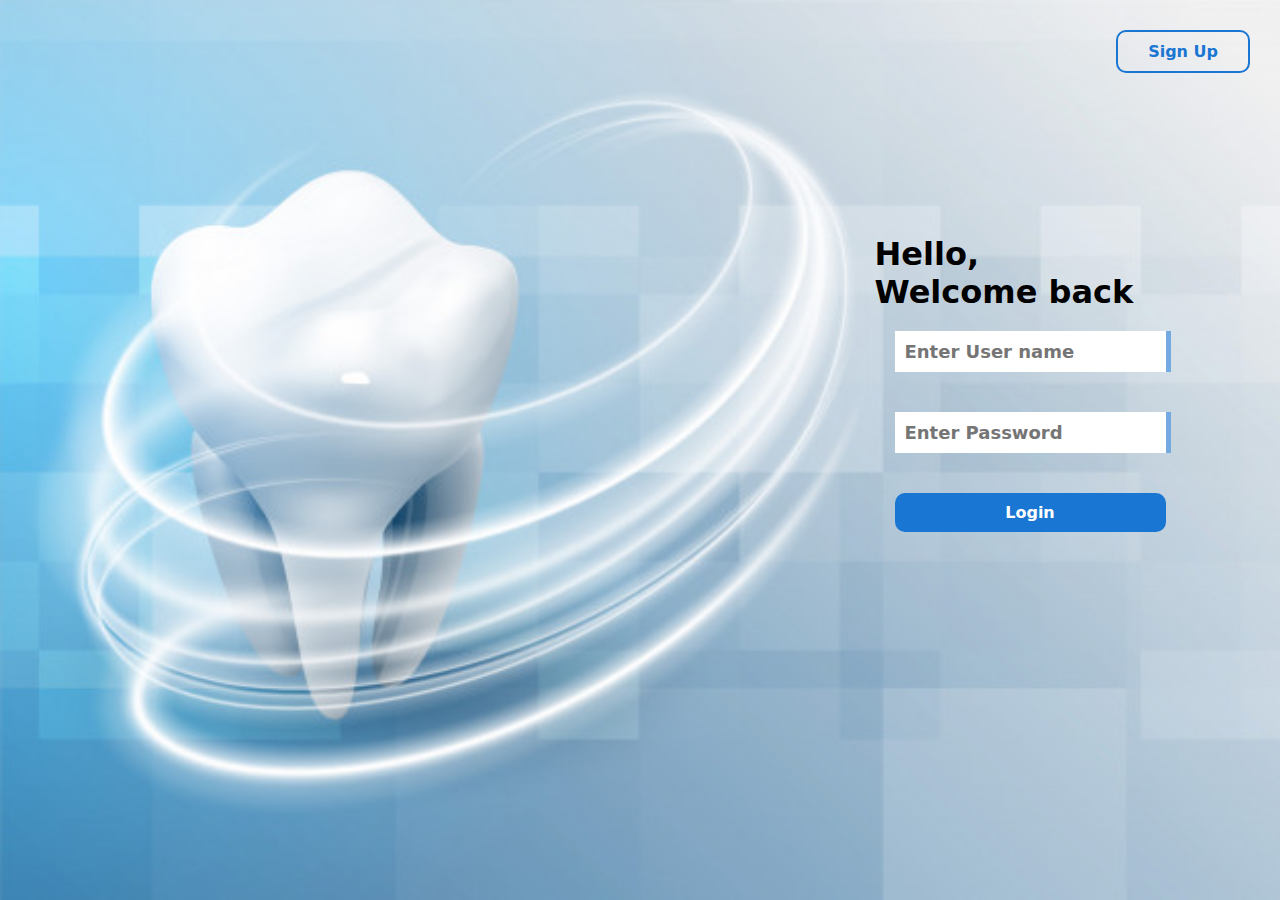
<file: index.html>
<!DOCTYPE html>
<html lang="en">
<head>
    <meta charset="UTF-8">
    <meta http-equiv="X-UA-Compatible" content="IE=edge">
    <meta name="viewport" content="width=device-width, initial-scale=1.0">
    <title>Welecom</title>
    <link rel="stylesheet" href="css/WelcomeStyle.css">
</head>
<body>


 
    
        <div class="header">
          <a href="Registration.html"> <input type="button"  value="Sign Up"></a> 
                    </div>
            
       
      


<div class="container">
<div class="left">

</div>

<div class="right">
<form action="dentist.html" target="_self">
    <div class="str">
         <h1>Hello,</h1>
        <h1> Welcome back</h1>
   
    </div>
       
    <input type="text" required placeholder="Enter User name">
    <br>
    <input type="password" required placeholder="Enter Password">
<br>
<input type="submit" value="Login" >
</form>
</div>
</div>
</body>
</html>
</file>
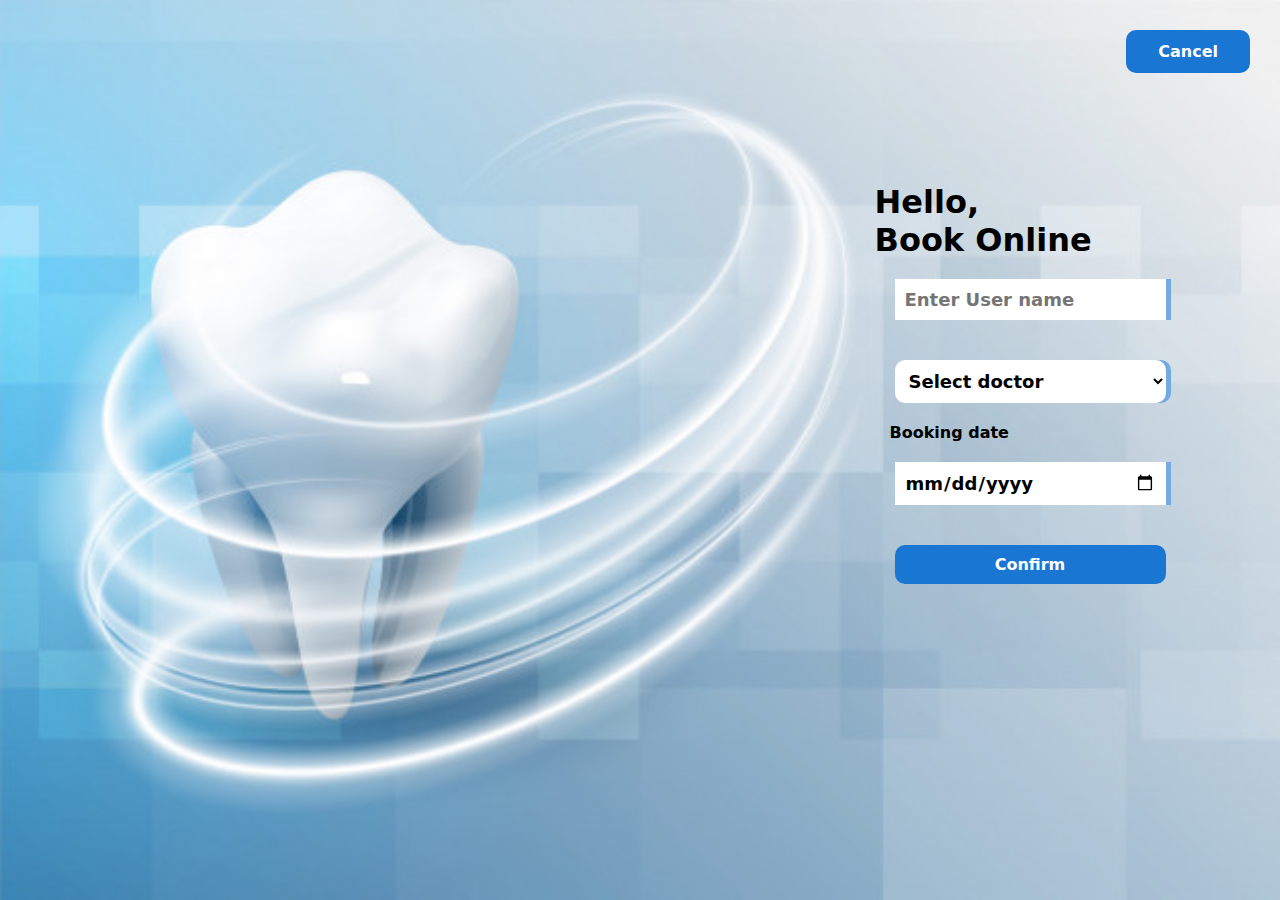
<file: BookOnline.html>
<!DOCTYPE html>
<html lang="en">
<head>
    <meta charset="UTF-8">
    <meta http-equiv="X-UA-Compatible" content="IE=edge">
    <meta name="viewport" content="width=device-width, initial-scale=1.0">
    <title>Welecom</title>
    <link rel="stylesheet" href="css/BookOnline.css">
</head>
<body>


 
    
        <div class="header">
          <a href="dentist.html"> <input type="button"  value="Cancel"></a> 
                    </div>
            
       
      


<div class="container">
<div class="left">

</div>

<div class="right">
<form action="dentist.html" target="_self">
    <div class="str">
         <h1>Hello,</h1>
        <h1> Book Online</h1>
   
    </div>
       
    <input type="text" required placeholder="Enter User name">
    <br>
<select name="doctors" id="doctors" required>
    <option value="">Select doctor</option>
    <option value="Dr. Ahmed Ali">Dr. Ahmed Ali</option>
    <option value="Dr. Charles Smith">Dr. Charles Smith</option>
    <option value="Dr. Heba Mostafa">Dr. Heba Mostafa</option>
</select>
    <br>
    <label class="lbl">Booking date</label>
    <br>
    <input type="date" required placeholder="Booking date">
<br>
<input type="submit" value="Confirm" >
</form>
</div>
</div>
</body>
</html>
</file>
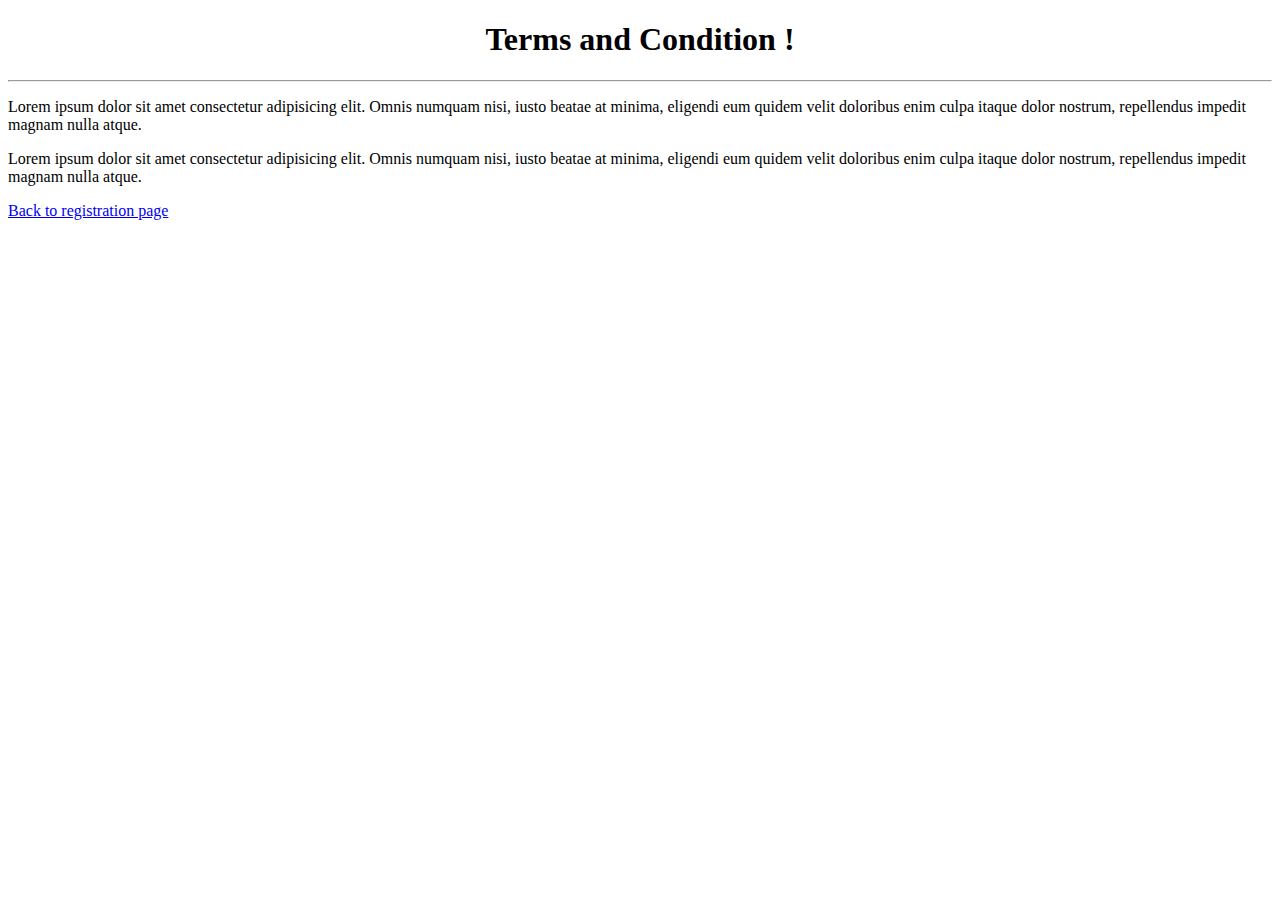
<file: Conditions.html>
<!DOCTYPE html>
<html lang="en">
<head>
    <meta charset="UTF-8">
    <meta http-equiv="X-UA-Compatible" content="IE=edge">
    <meta name="viewport" content="width=device-width, initial-scale=1.0">
    <title>Document</title>
    <style>
        body{
            align-items: center;
            text-align: left;

        }
        h1{
            text-align: center;
        }
    </style>
</head>
<body>
    <h1>Terms and Condition !</h1>
    <hr>
    <p>Lorem ipsum dolor sit amet consectetur adipisicing elit. Omnis numquam nisi, iusto beatae at minima, eligendi eum quidem velit doloribus enim culpa itaque dolor nostrum, repellendus impedit magnam nulla atque.</p>
    <p>Lorem ipsum dolor sit amet consectetur adipisicing elit. Omnis numquam nisi, iusto beatae at minima, eligendi eum quidem velit doloribus enim culpa itaque dolor nostrum, repellendus impedit magnam nulla atque.</p>
<a href="Registration.html">Back to registration page</a>
</body>
</html>
</file>
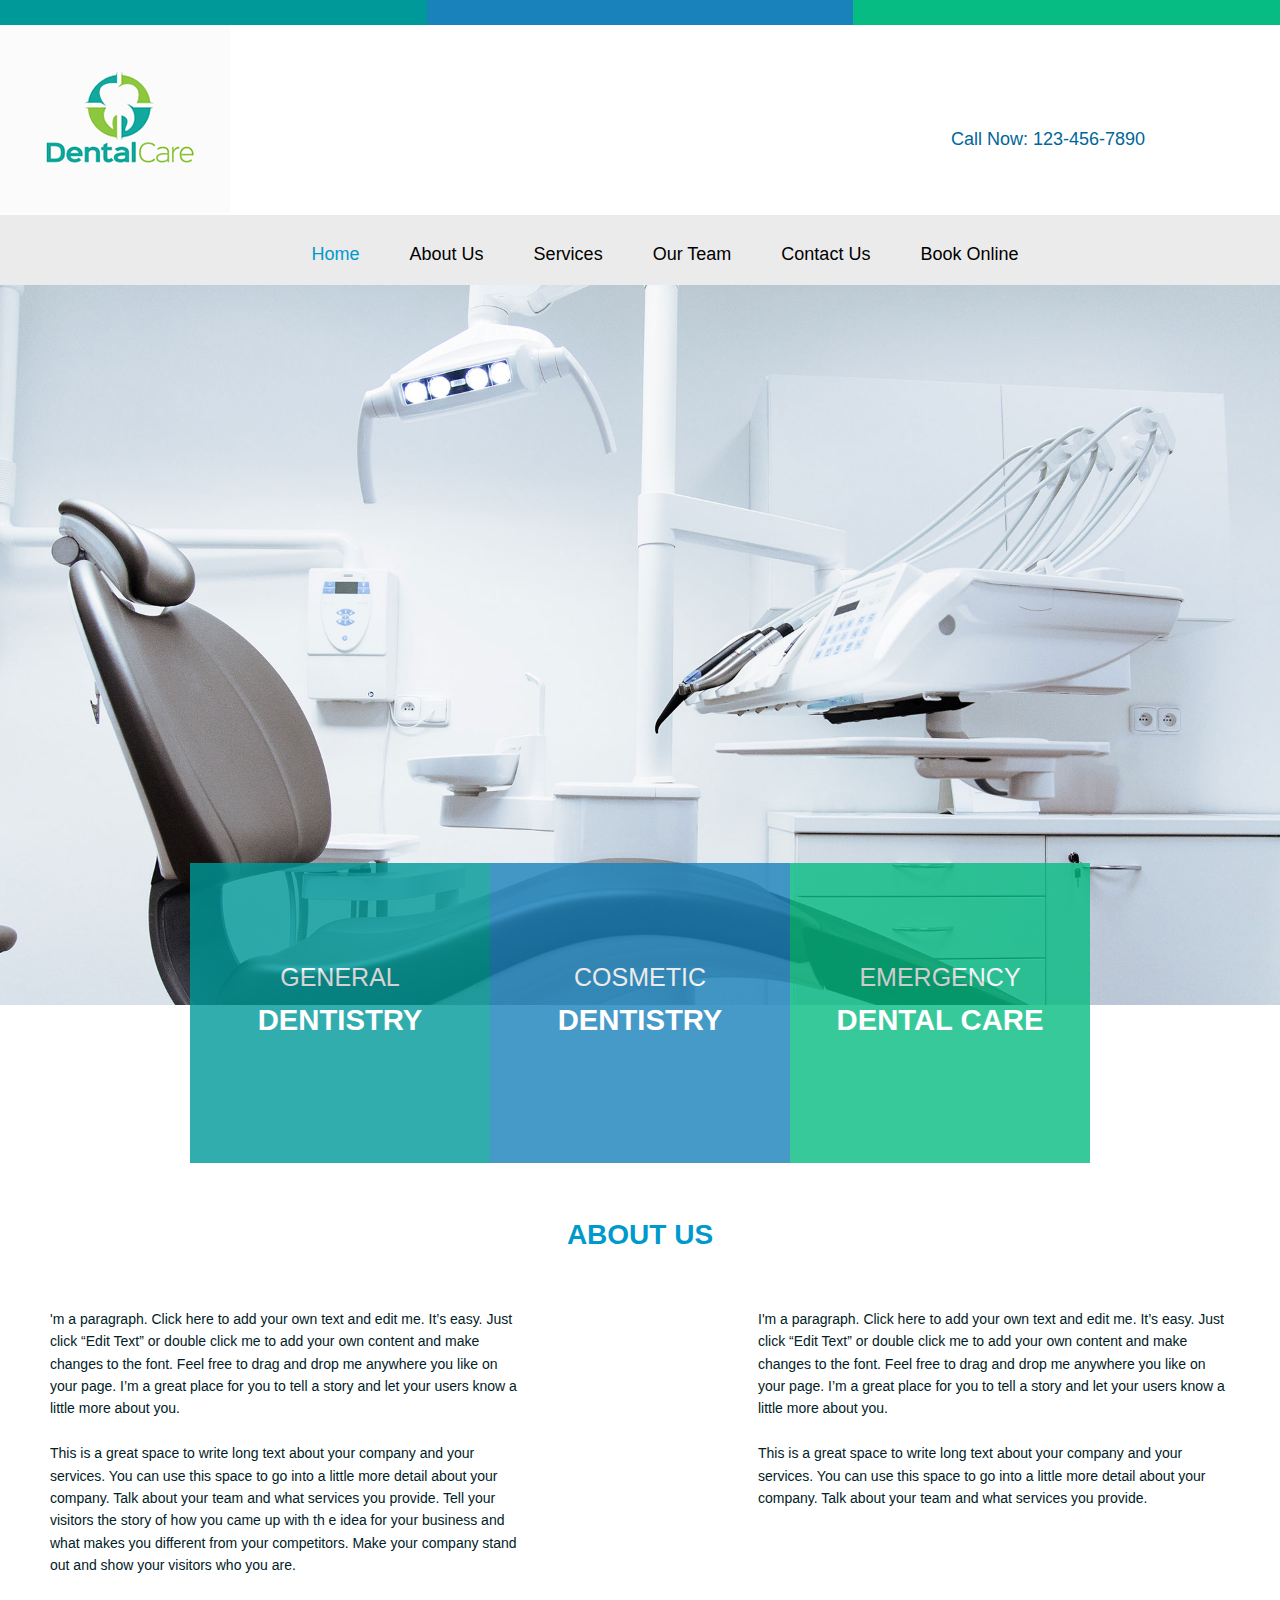
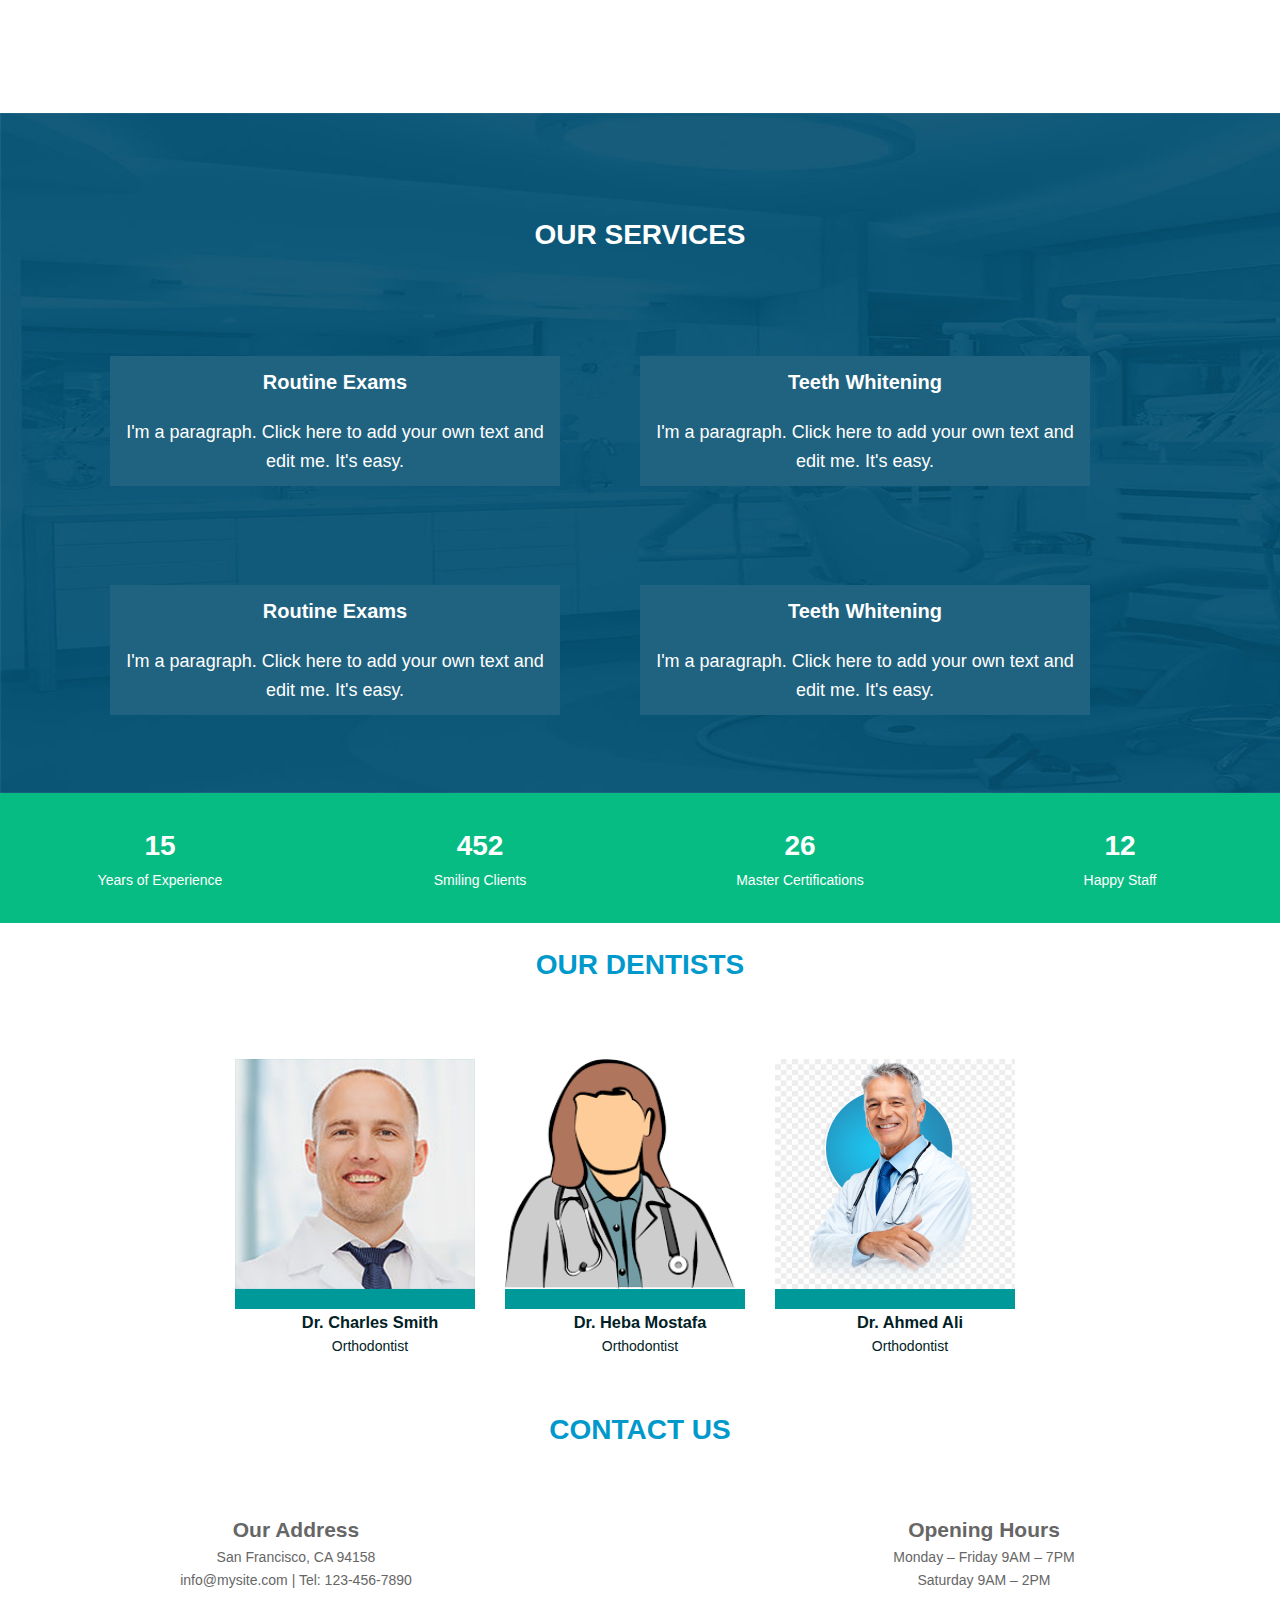
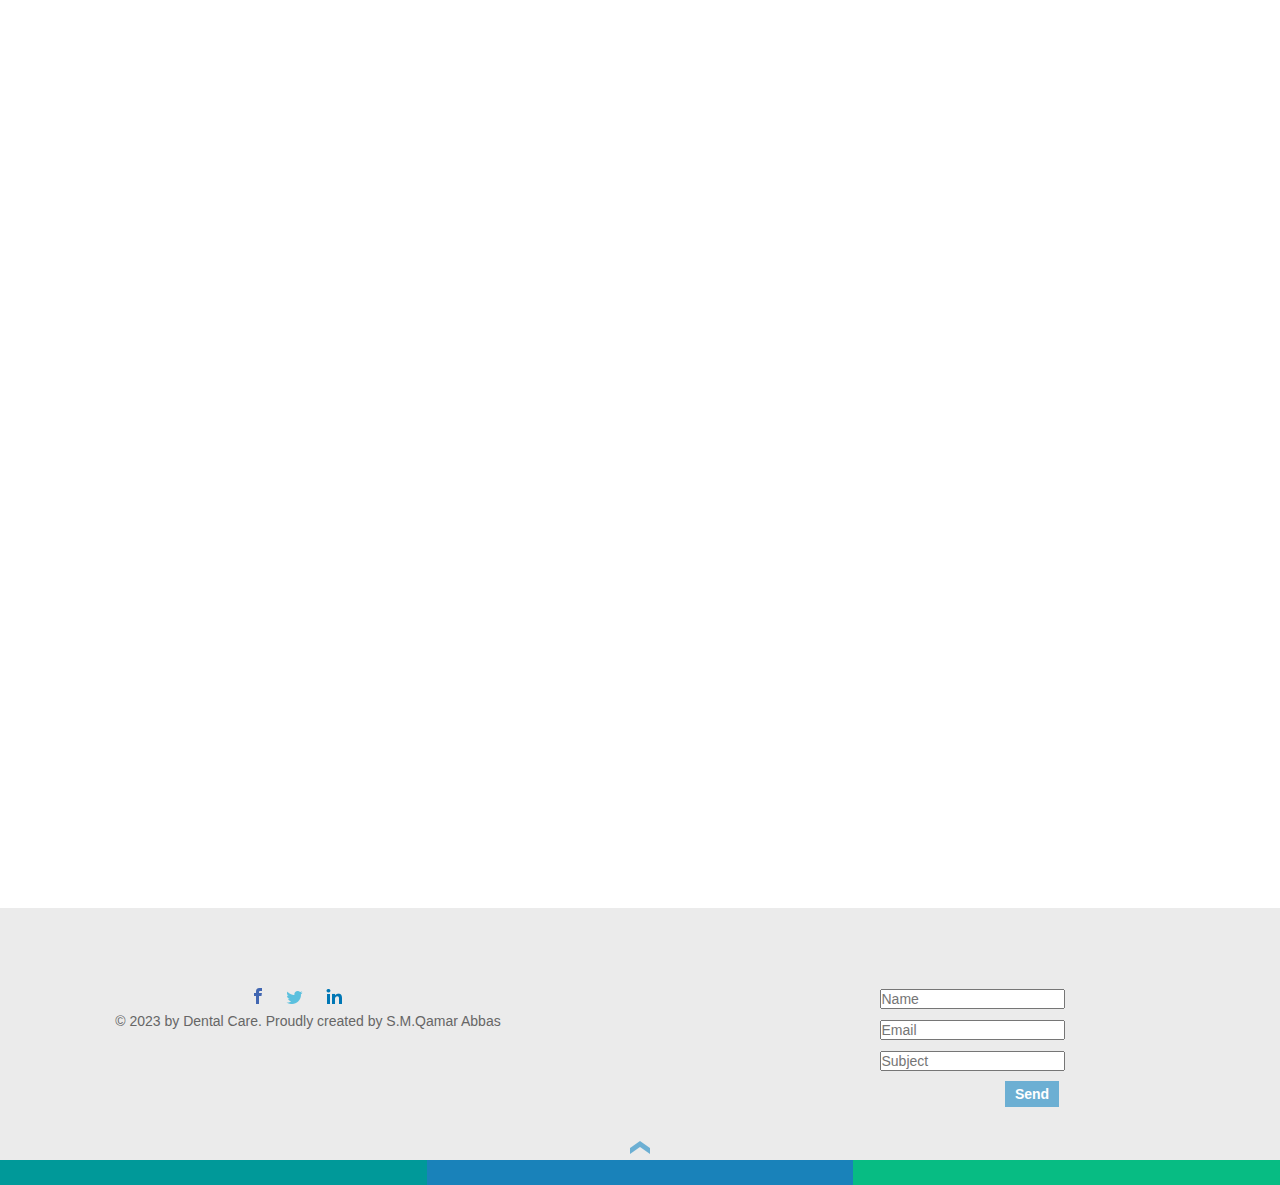
<file: dentist.html>
<!DOCTYPE html>
<html lang="en">
<head>
    <meta charset="UTF-8">
    <meta http-equiv="X-UA-Compatible" content="IE=edge">
    <meta name="viewport" content="width=device-width, initial-scale=1.0">
    <title>Dentist</title>
    <link rel="stylesheet" href="css/dentistStyle.css">
</head>
<body>

    <div class="header" id="top">
        <div class="topheader">
            <div class="left"> </div>
            <div class="center"> </div>
            <div class="right"> </div>
        </div>
         
       
    </div>

    <div class="headerlogo">
        <div class="logo">
            <img src="images/logo.png" alt="">
        </div>
        
        <div class="callNumber">
            <a href="#"><span>Call Now: 123-456-7890</span></a>
        </div>
    </div>
   

    <div class="nav">
        <ul>
            <li ><a class="active" href="#">Home</a></li>
            <li><a href="#aboutLink">About Us</a></li>
            <li><a href="#our-servicesLink">Services</a></li>
            <li><a href="#our-dentistsLink">Our Team</a></li>
            <li><a href="#contact-usLink">Contact Us</a></li>
            <li><a href="BookOnline.html" target="_blank">Book Online</a></li>
        </ul>
    </div>

    <div class="slider">
       
    </div>


    <div class="midem-header">
        <div class="left">
           <div class="content">
            <p>GENERAL</p>
            <h3>DENTISTRY</h3>
           </div>
        </div>
        <div class="center">
            <div class="content">
                <p>COSMETIC</p>
                <h3>DENTISTRY</h3>
               </div>
        </div>
        <div class="reight">
            <div class="content">
                <p>EMERGENCY</p>
                <h3>DENTAL CARE</h3>
               </div>
        </div>
    </div>

    <div class="about" id="aboutLink">
        <h1>About us</h1>
        <div class="contact">
            <div class="left">
                <p>'m a paragraph. Click here to add your own text and edit me. It’s easy.
                    Just click “Edit Text” or double click me to add your own content and 
                   make changes to the font. Feel free to drag and drop me anywhere 
                   you like on your page. I’m a great place for you to tell a story and let 
                   your users know a little more about you.</p>
                   <br>
                   <p>This is a great space to write long text about your company and your
                    services. You can use this space to go into a little more detail about 
                   your company. Talk about your team and what services you provide. 
                   Tell your visitors the story of how you came up with th  e idea for your
                    business and what makes you different from your competitors. Make 
                   your company stand out and show your visitors who you are.</p>
            </div>
            <div class="right">
                <p>I'm a paragraph. Click here to add your own text and edit me. It’s easy.
                    Just click “Edit Text” or double click me to add your own content and 
                    make changes to the font. Feel free to drag and drop me anywhere 
                    you like on your page. I’m a great place for you to tell a story and let 
                    your users know a little more about you.</p>
                   <br>
                    <p>
                        This is a great space to write long text about your company and your
services. You can use this space to go into a little more detail about 
your company. Talk about your team and what services you provide.

                    </p>
            </div>
        </div>
       
    </div>

    <div class="our-services" id="our-servicesLink">
        <h1>OUR SERVICES</h1>
        <div class="contact">
            <div class="left">
                <h4>Routine Exams</h4>
                <p>I'm a paragraph. Click here to add your own 
                    text and edit me. It's easy.</p>
                  
            </div>
            <div class="right">
                <h4>Teeth Whitening</h4>
                <p>I'm a paragraph. Click here to add your own 
                    text and edit me. It's easy.</p>
                  
            </div>
            </div>


            <div class="contact">
                <div class="left">
                    <h4>Routine Exams</h4>
                    <p>I'm a paragraph. Click here to add your own 
                        text and edit me. It's easy.</p>
                      
                </div>
                <div class="right">
                    <h4>Teeth Whitening</h4>
                    <p>I'm a paragraph. Click here to add your own 
                        text and edit me. It's easy.</p>
                      
                </div>
                </div>



        </div>
       
        <div class="info">
            <div class="contant">
                <h1>15</h1>
                <p>Years of Experience</p>
            </div>
            <div class="contant">
                <h1>452</h1>
                <p>Smiling Clients</p>
            </div>
            <div class="contant">
                <h1>26</h1>
                <p>Master Certifications</p>
            </div>
            <div class="contant">
                <h1>12</h1>
                <p>Happy Staff</p>
            </div>
        </div>

        <h1 class="h-our-dentist" id="our-dentistsLink">our dentists</h1>
 
        <div class="our-dentists" >
       
               <div class="content">
                   <div class="box">
                    <img src="images/dr1.png" alt="dr">
                   </div>
                <h3>Dr. Charles Smith</h3>
                <p>Orthodontist</p>
               </div>
           
               <div class="content">
                <div class="box">
                 <img src="images/dr2.png" alt="dr">
                </div>
             <h3>Dr. Heba Mostafa</h3>
             <p>Orthodontist</p>
            </div>
        
            <div class="content">
                <div class="box">
                 <img src="images/dr3.png" alt="dr">
                </div>
             <h3>Dr. Ahmed Ali</h3>
             <p>Orthodontist</p>
            </div>
        
        </div>
    

        <div class="contact-us" id="contact-usLink">
            <h1>contact us</h1>
            <div class="contact">
                <div class="left">
                    <h2>Our Address</h2>
                    <p>
                        San Francisco, CA 94158
                    </p>
                    <p>info@mysite.com | Tel: 123-456-7890</p>
                </div>
                <div class="right">
                    <h2>Opening Hours</h2>
                    <p>
                        Monday – Friday  9AM – 7PM
                    </p>
                    <p>Saturday    9AM – 2PM</p>
                </div>
            </div>
           



        </div>

        <div class="map">
            <iframe src="https://www.google.com/maps/embed?pb=!1m18!1m12!1m3!1d767.7278488227496!2d31.189355002335805!3d27.219596033458966!2m3!1f0!2f0!3f0!3m2!1i1024!2i768!4f13.1!3m3!1m2!1s0x14450db3d9e481a5%3A0x23999626b54b87d4!2z2YXZg9iq2KjZhyDYp9mE2YXYr9in2LHYsw!5e0!3m2!1sar!2seg!4v1619733255829!5m2!1sar!2seg" width="600" height="450" style="border:0;" allowfullscreen="" loading="lazy"></iframe>
        </div>


        <div class="footer">

            <div class="contact">
                <div class="left">
     
      <a href="https://www.facebook.com" target="_blank"><img src="images/facebook2.png" alt="facebook" class="f"></a> 

 
                    <a href="https://www.twitter.com" target="_blank"><img src="images/twitter2.png" alt="twitter" class="t"></a>
               
                    <a href="https://www.linkedin.com" target="_blank"><img src="images/linkedin2.png" alt="linkedin" class="l"></a>
      
<br>
                <p>© 2023 by Dental Care. Proudly created by S.M.Qamar Abbas</p>
                </div>
                <div class="right">
                  <form >
                    <input type="text" name="name" placeholder="Name" required>
                    <br>
                    <input type="email" name="email" placeholder="Email" required>
                    <br>
                    <input type="text" name="subject" placeholder="Subject" required>
                    <br>
<input type="submit" name="send" value="Send">
                  </form>
                </div>
 

               
            </div>

           
 
        </div>


 <div class="totop">
               <a href="#top"> <img src="images/scrol to top.png" alt="top"></a>
          
                      </div>
       <div class="buttom">
            <div class="left"> </div>
            <div class="center"> </div>
            <div class="right"> </div>
        </div>

</body>
</html>




<!-- 530  150-->
</file>
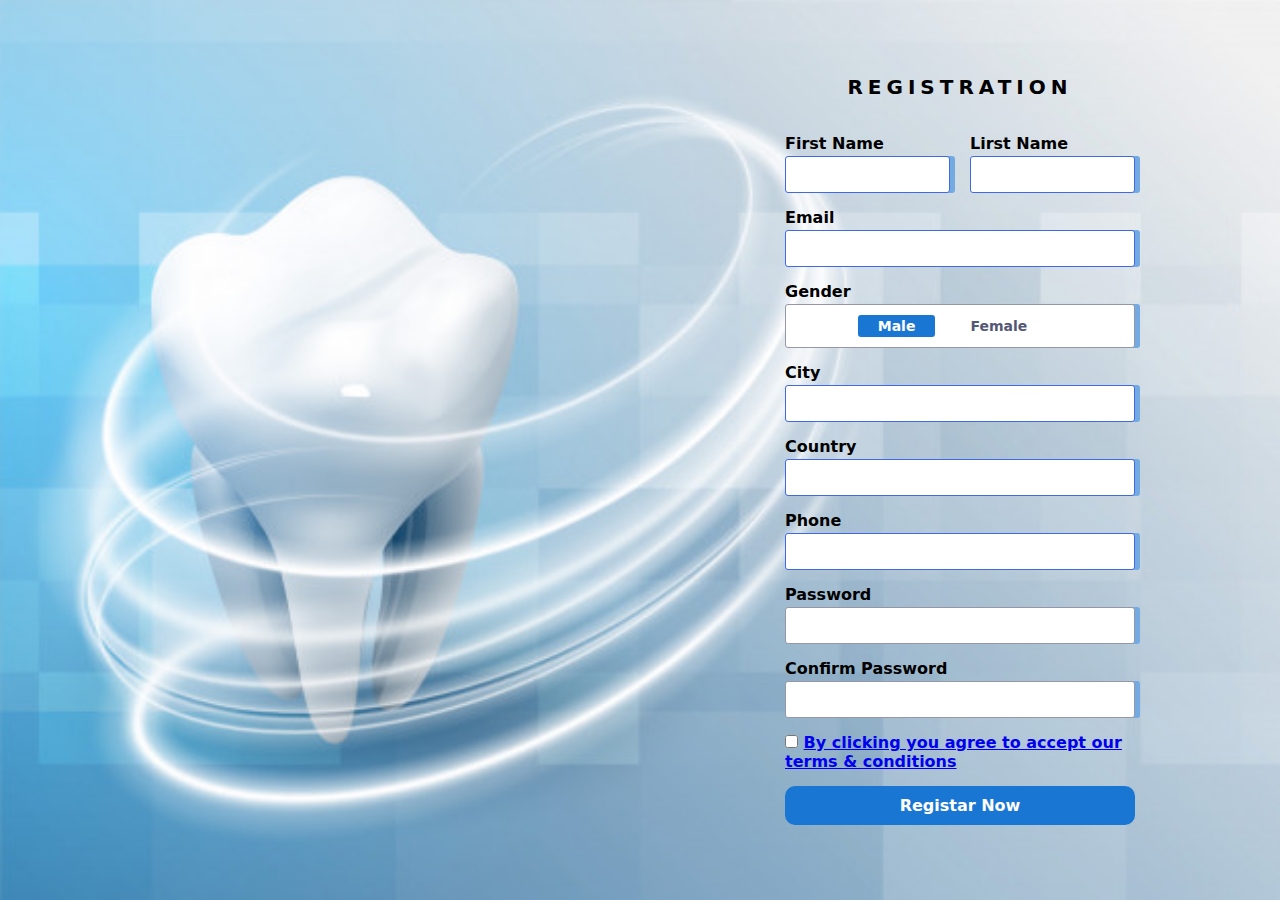
<file: Registration.html>
<!DOCTYPE html>
<html lang="en">
<head>
    <meta charset="UTF-8">
    <meta http-equiv="X-UA-Compatible" content="IE=edge">
    <meta name="viewport" content="width=device-width, initial-scale=1.0">
    <title>Document</title>
    <link rel="stylesheet" href="css/Registration.css">
</head>
<body>
    <div class="warpper">
        <div class="registration-form">
            <div class="title">Registration</div>
      
            <form action="Thanks.html">
                <div class="form-warp">
                    <div class="input-group">
                        <div class="input-warp">
                            <label for="fname">First Name</label>
                            <input type="text" id="fname" required>
                        </div>
                        <div class="input-warp">
                            <label for="lname">Lirst Name</label>
                            <input type="text" id="lname" required>
                        </div>
                    </div>

                    <div class="input-warp">
                        <label for="email">Email</label>
                        <input type="email" id="email" required>
                    </div>

                    <div class="input-warp">
                       <label>Gender</label>
                       <ul class="ge">
                           <li>
                               <lable class="radio-warp">
                                   <input type="radio" name="gender" value="Male" checked class="input_radio" required>
                                   <span>Male</span>
                               </lable>
                           </li>
                           <li>
                            <lable class="radio-warp">
                                <input type="radio" name="gender" value="Female" class="input_radio" required>
                                <span>Female</span>
                            </lable>
                        </li>
                       </ul>
                    </div>

                    <div class="input-warp">
                        <label for="city">City</label>
                        <input type="text" id="city" required>
                    </div>

                    <div class="input-warp">
                        <label for="country">Country</label>
                        <input type="text" id="country" required>
                    </div>

                    <div class="input-warp">
                        <label for="phone">Phone</label>
                        <input type="tel" id="phone" required>
                    </div>

                    <div class="input-warp">
                        <label for="password">Password</label>
                        <input type="password" id="password" required>
                    </div>
                    <div class="input-warp">
                        <label for="confirm-password">Confirm Password</label>
                        <input type="password" id="confirm-password" required>
                    </div>

                    <div class="input-warp">
                        <input type="checkbox" id="checkbox" required>
         <!--   <label for="checkbox">By clicking you agree to accept our terms & conditions</label> -->
<a href="Conditions.html">By clicking you agree to accept our terms & conditions</a>
                    </div>


                    <div class="input-warp">
                        <input type="submit" value="Registar Now" class="submit-btn">
                    </div>
                </div>
            </form>
      
        </div>
    </div>
</body>
</html>
</file>
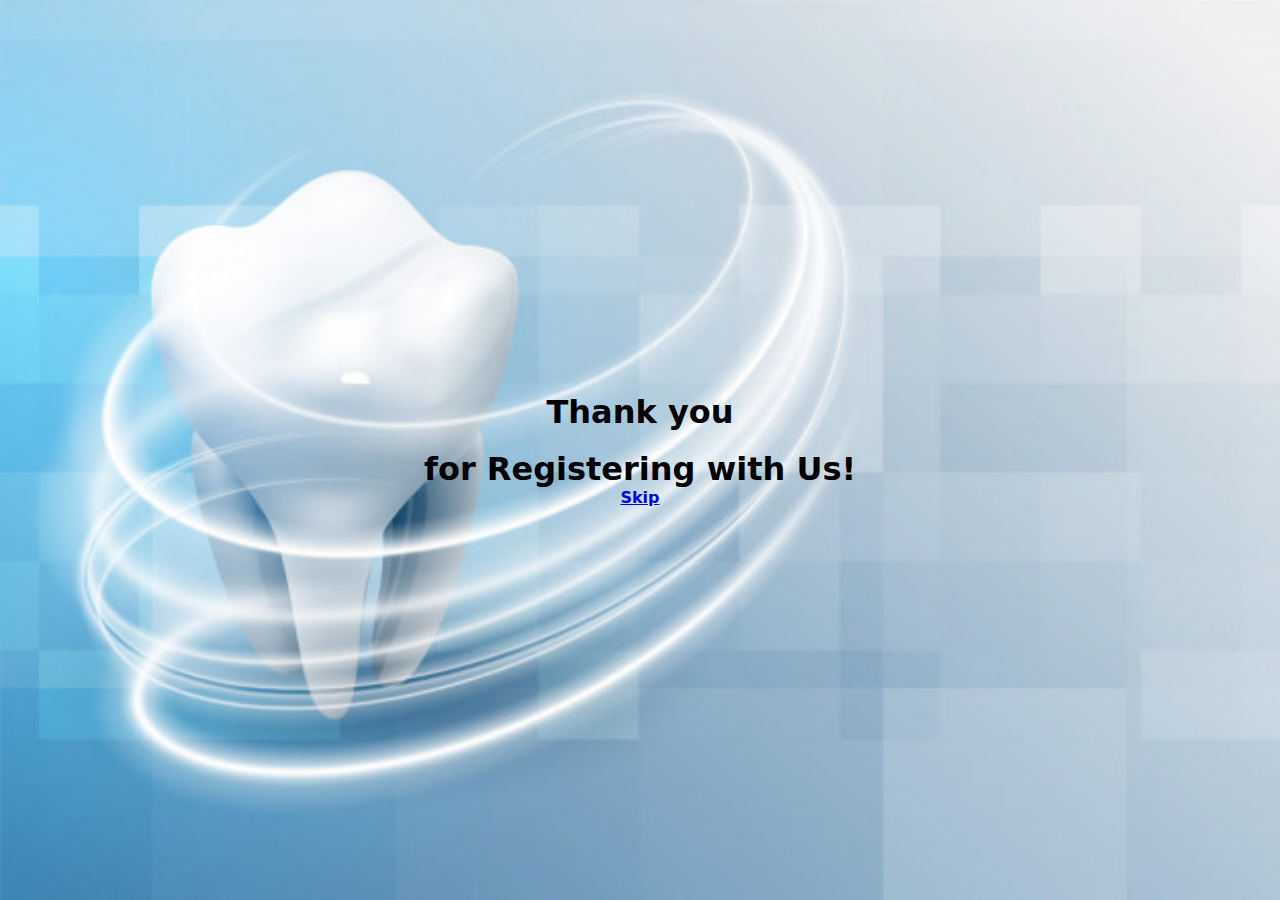
<file: Thanks.html>
<!DOCTYPE html>
<html lang="en">
<head>
    <meta charset="UTF-8">
<meta http-equiv="refresh" content="5; url=dentist.html"> 
<meta name="viewport" content="width=device-width, initial-scale=1.0">
    <title>Thanks</title>
    <link rel="stylesheet" href="css/Thanks.css">
</head>
<body>

   

    <div class="thank">
        <h1>Thank you</h1><br>
    <h1>for Registering with Us!</h1>
     <a href="dentist.html">Skip</a>

    </div>
      <!--  
<div class="g">
<img src="images/RPCJ.gif" alt="thank">
</div>      
-->


</body>
</html>
</file>
<file: css/WelcomeStyle.css>
*{
    margin: 0;
    font-family: system-ui;
    font-weight: bold;
}
body{
    background-image: url('../images/backgroud1.jpg');
  background-repeat: no-repeat;
  background-attachment: fixed; 
  background-size: 100% 100%;
}

.header{
    padding: 30px;
    direction: rtl;
    
}
.header input{
    background: none;
    border: 2px solid #1976d3;
    color: #1976d3;
    padding:10px 30px 10px 30px;
    border-radius: 10px;
    font-size: 16px;
}
.header input:hover{
    color: #fff;
    background-color: #1976d3;
    transition: .05s;
}

.container{
    position: static;

   /* height: 100vh; */
    padding: 40px;
}
/*
.container .left{
    width: 65%;
    position: static;
    max-width: 100%; 
    background-image: url(../images/backgroud1.jpg);
    height: 720px;
    background-size: contain;
    background-repeat: no-repeat;
    
  
float: left;
}
*/
.container .right{
  width: 35%;
  display: flex;
  justify-content: center;
  text-align: center;
  float: right;
  height: 500px;
  align-items: center;
}
form input {
    margin: 20px;
    font-size: 18px;
    padding: 10px;
    border: 0;
    box-shadow: 5px 0 #73aae1;
}
form input[type=submit]{
  /*  margin: 20px;
    font-size: 18px;
    padding: 10px;
    border: 0;
  width: 100%;  */

  color: #fff;
  background-color: #1976d3;
  width: -webkit-fill-available;
  box-shadow: 0 0 black;
  padding:10px 30px 10px 30px;
  border-radius: 10px;
  font-size: 16px;
}

form input[type=submit]:hover{
    background: none;
    border: 2px solid #1976d3;
    color: #1976d3;
}

.str{
    text-align: left;
    font-family: system-ui;
}
/*
.header{
    background-color: blueviolet;
    position: static;
    width: 100%;
    height: 40px;

}
*/
</file>
<file: css/BookOnline.css>
*{
    margin: 0;
    font-family: system-ui;
    font-weight: bold;
}
body{
    background-image: url('../images/backgroud1.jpg');
  background-repeat: no-repeat;
  background-attachment: fixed; 
  background-size: 100% 100%;
}

.header{
    padding: 30px;
    direction: rtl;
    
}
.header input,.header input[type=date], form select{
    background: none;
    border: 2px solid #1976d3;
    color: #1976d3;
    padding:10px 30px 10px 30px;
    border-radius: 10px;
    font-size: 16px;
}
.header input,.header input[type=date], form select:hover{
    color: #fff;
    background-color: #1976d3;
    transition: .05s;
}

.container{
    position: static;

   /* height: 100vh; */
    padding: 40px;
}
/*
.container .left{
    width: 65%;
    position: static;
    max-width: 100%; 
    background-image: url(../images/backgroud1.jpg);
    height: 720px;
    background-size: contain;
    background-repeat: no-repeat;
    
  
float: left;
}
*/
.container .right{
  width: 35%;
  display: flex;
  justify-content: center;
  text-align: center;
  float: right;
  height: 500px;
  align-items: center;
}
form input , form select{
    margin: 20px;
    font-size: 18px;
    padding: 10px;
    border: 0;
    box-shadow: 5px 0 #73aae1;   
     width: -webkit-fill-available;
}
form input[type=submit]{
  /*  margin: 20px;
    font-size: 18px;
    padding: 10px;
    border: 0;
  width: 100%;  */

  color: #fff;
  background-color: #1976d3;
  width: -webkit-fill-available;
  box-shadow: 0 0 black;
  padding:10px 30px 10px 30px;
  border-radius: 10px;
  font-size: 16px;
}

form input[type=submit]:hover{
    background: none;
    border: 2px solid #1976d3;
    color: #1976d3;
}

.str{
    text-align: left;
    font-family: system-ui;
}
 form select{
     background-color: #fff;
     color: black;
 }
 .lbl{
    float: left;
    margin-left: 15px;
 }
/*
.header{
    background-color: blueviolet;
    position: static;
    width: 100%;
    height: 40px;

}
*/
</file>
<file: css/dentistStyle.css>
*{
    box-sizing: border-box;  
    margin: 0;
    padding: 0;
}
body{
    font-family: Arial;
    line-height: 1.6;
    color: #012126;
    font-size: 14px;
    display: block;
    height: 100vh;
}

.topheader{
    top: 0;
    position: static;
display: flex;
    height: 25px;
    width: 100%;
}
.topheader .left{
    background-color: #009999;
    width: 33.3333%;
}
.topheader .center{
    background-color: #1982ba;
    width: 33.3333%;
}
.topheader .right{
    background-color: #07bc83;
    width: 33.3333%;
}
.headerlogo{
    overflow: hidden;
    display: flex;
    height: 190px;
    width: 100%;
    background-color: #fff;

}
.headerlogo .logo{
    float: left;
    width: 50%;

 
}
.headerlogo .logo img{
    width: 230px;
    height: 192px;
    max-width: 100%;
}
.headerlogo .callNumber{
    float: right;
    width: 50%;
    position: static;
    text-align: center;
    padding: 100px;
}
.headerlogo .callNumber span{
    color: #006699;
    margin-left: 40%;
    font-weight: 30pt;
    font-size: 18px;
}
.headerlogo .callNumber a{
    text-decoration: none;
}

.nav    {
    position: static;
    background-color: #ebebeb;
    width: 100%;
    height: 70px;
    overflow: hidden;
}
.nav ul{
      list-style: none;
      padding-top: 25px;   
      padding-bottom: 25px;   

      justify-content: center;
      display: flex;
}
.nav ul li{
    display: inline;
    float: right;
    padding-left: 50px;
    text-decoration: none;

}
.nav ul li a{
    text-decoration: none;
    color: black; 
font-size: 18px;

}
.nav ul li a:hover{
    color: #0099cc; 
}
.nav .active{
    color: #0099cc; 
}
.slider{
    position: static;
    width: 100%;  background-image: url(../images/pic_02.jpg);
    height: 720px;
    background-size: cover;
}
.midem-header{
    position: static;
    text-align: center;
    align-items: center;
    width: 100%;
    height: 400px;
    overflow: hidden;
    display: flex;
    justify-content: center;
    margin-top: -15%;
    opacity: .8;
}
.midem-header .content{
    margin-bottom: 25px;
    font-size: 25px; 
    
      color: #fff;
}
.midem-header .left{
    background-color: #009999;
    float: left;
    width: 300px;
    height: 300px;
    display: grid;
    align-items: center; 
}

.midem-header .center{
    background-color: #1982ba;
    float: left;
    width: 300px;
    height: 300px;
    display: grid;
    align-items: center; 
}

.midem-header .reight{
    background-color: #07bc83;
    float: left;
    width: 300px;
    height: 300px;
    display: grid;
    align-items: center; 
}

/* Start About*/

.about{
    position: static;
    height: 500px;
    background-color: #fff;
}
.about h1
{
    text-transform: uppercase; text-align: center;
margin-bottom: 20px;
color: #0099cc;
}

.about .contact{
    text-align: center;
    overflow: hidden;
    padding: 30px;
    margin: 20px;
    text-align: left;
}
.about .contact .left{
    float: left;
    width: 40%;
}
.about .contact .right{
    float: right;
    width: 40%;

}

/* end About*/


/* Start our-services*/

.our-services{
    position: static;
    background-size: cover;
    background-image: url(../images/OS-background.png);
    display: grid;
    justify-content: center;
    text-align: center;
    height: 680px;
}
.our-services h1
{
    text-transform: uppercase; text-align: center;
margin-bottom: 20px;
color: #fff;
margin-top: 100px;
}

.our-services .contact{
    text-align: center;
    overflow: hidden;
    padding: 30px;
    margin: 20px;
    text-align: left;
    margin-bottom: -10px;
    margin-top: -10px;
}
.our-services .contact p{
    font-size: 18px;
   /* font-weight: bold;  */
}
.our-services .contact h4{
    font-size: 20px;
    font-weight: bold;
}
.our-services .contact .left,
.our-services .contact .right{
    float: left;
    width: 450px;
    height: 130px;
    overflow: hidden;
    background-color: #206380;
    color: #fff ;
    text-align: center;
    align-items: center;
    display: grid;
    margin-right: 80px;
   
}

/* end our-services*/


/* start info*/
.info{
    position: static;
    background-color: #07bc83;
    height: 130px;
    width: 100%;
    text-align: center;
    align-items: center;
    display: flex;
    color: #fff;
    overflow: hidden;
    justify-content: center;
}
.info .contant{
    text-align: center;
    width: 25%;
    float: left;
}

/* end info*/


/*start our-dentists*/

.our-dentists{
    position: static;
    text-align: center;
    align-items: center;
    width: 100%;
    height: 400px;
    overflow: hidden;
    display: flex;
    justify-content: center;
  background-color: #fff;
    
}

.h-our-dentist{
    text-transform: uppercase; text-align: center;

    color: #0099cc;
    margin-top: 20px;
    margin-bottom: 20px;
}

.our-dentists .box{
height: 250px;
width: 240px;
background-color: #009999;
margin-right: 30px;
}
.our-dentists .box img{
    width: 240px;
    height: 230px;
    max-width: 100%;
}
/*end our-dentists*/


/*Start contact us*/


.contact-us{
    position: static;
    height: 200px;
    background-color: #fff;
}
.contact-us h1
{
    text-transform: uppercase; text-align: center;
margin-bottom: 20px;
color: #0099cc;
}

.contact-us .contact{
    text-align: center;
    overflow: hidden;
    padding: 30px;
    margin: 20px;
    text-align: left;
}
.contact-us .contact .left{
    float: left;
    width: 40%;
    text-align: center;
    margin: 10px;
    color: #666666;
}
.contact-us .contact .right{
    float: right;
    width: 40%;
    text-align: center;
    margin: 10px;
    color: #666666;

}


/*End contact us*/


/* start map*/
.map{
    position: static;
    height: 500px;
    align-items: center;
    display: grid;
    text-align: -webkit-center;
    width: 100%;
    height: 100%;
    padding: 10px;
}

/*end map*/


/* Start Footer*/


.footer{
    position: static;
    height: 500px;
    background-color: #ebebeb;
    padding: 20px;
    height: 230px;
}
.footer input{
    margin-bottom: 10px;
    font-size: 14px;
}
.footer input[type="submit"]{
    background-color: #6cafd3;
    color: #fff;
    font-weight: bold;
    padding: 5px 10px 5px 10px;
    border: 0;
    margin-left: 120px;
}


.footer .contact{
    text-align: center;
    overflow: hidden;
    padding: 30px;
    margin: 20px;
    text-align: left;
   
}
.footer .contact .left
{
    float: left;
    width: 40%;
    text-align: center;
    margin: 10px;
    color: #666666;
}
.footer a{
  
    margin-right: 20px;
}
.footer .contact .right{
    float: right;
    width: 40%;
    text-align: center;
    margin: 10px;
    color: #666666;

}

.totop{
    display: block;
    justify-content: center;
    align-items: center;
    text-align: center;
    background-color: #ebebeb;
}

/* end Footer*/



/* start buttom */

.buttom{
    top: 0;
    position: static;
display: flex;
    height: 25px;
    width: 100%;
}
.buttom .left{
    background-color: #009999;
    width: 33.3333%;
}
.buttom .center{
    background-color: #1982ba;
    width: 33.3333%;
}
.buttom .right{
    background-color: #07bc83;
    width: 33.3333%;
}

/* end buttom */
</file>
<file: css/Registration.css>
*{
    margin: 0;
    padding: 0;
    box-sizing: border-box;
    list-style: none;  
     font-family: system-ui;
     font-weight: bold;
}
body{
    background:url(../images/backgroud1.jpg) ;
    background-repeat: no-repeat;
    background-size: cover;
 
}
.warpper{
    justify-content: center;
    align-items: center;
    height: 100vh;
    display: flex;
    width: 50%;
    float: right;

}
.registration-form{
    width: 400px;
    padding: 25px;
    background: none;
    border-radius: 5px;
}
.title{
    font-weight:700;
    font-size: 20px;
    text-transform: uppercase;
    letter-spacing: 5px;
    text-align: center;
}
.form-warp{
    margin-top: 35px;
}
.form-warp .input-warp{
    margin-bottom: 15px;
}
.form-warp .input-warp:last-child{
    margin-bottom: 0px;
}
.form-warp .input-warp label{
display: block;
margin-bottom: 3px;
color: black;
}
.form-warp .input-group{
    display: flex;
    justify-content: space-between;
}
.form-warp .input-group input[type="text"]{
    width: 165px;
}
.form-warp input[type="text"],
.form-warp input[type="email"],
.form-warp input[type="tel"],
.form-warp input[type="password"],.ge{
    width: 100%;
    border-radius: 3px;
    border: 1px solid #9597a6;
    outline: none;
    padding: 10px;
    box-shadow: 5px 0 #73aae1;
}
.form-warp input[type="text"],
.form-warp input[type="email"],
.form-warp input[type="tel"],
.form-warp input[type="password"]:focus{
    border-color: royalblue;
}
.form-warp ul{
background: #fff;
padding: 10px 8px;
border-radius: 3px;
display: flex;
justify-content: center;
}
.form-warp ul li :first-child{
    margin-right: 15px;
}
.form-warp ul .radio-warp{
    position: relative;
    margin-bottom: 0;
}
.form-warp ul .radio-warp .input_radio{
    position: absolute;
    top: 0;
    right: 0;
    opacity: 0;
}
.form-warp ul .radio-warp span{
    display: inline-block;
    font-size: 14px;
    padding: 3px 20px;
    border-radius: 3px;
    color: #545875;
}
.form-warp ul .input_radio:checked ~ span{
    background: #1976d3;
    color: #fff;
}
.form-warp .submit-btn{
  /*  width: 100%;
    background: #1976d3;
    padding: 10px;
    
    border-radius: 3px;
    letter-spacing: 3px;
    cursor: pointer;
    outline: 0;
    color: #fff;  */
    color: #fff;
    background-color: #1976d3;
    width: -webkit-fill-available;
    box-shadow: 0 0 black;
    padding:10px 30px 10px 30px;
    border-radius: 10px;
    font-size: 16px;
    border: 0;
}
.form-warp .submit-btn:hover{
    background: none;
    border: 2px solid #1976d3;
    color: #1976d3;
}
</file>
<file: css/Thanks.css>
*{
    margin: 0;
    font-family: system-ui;
    font-weight: bold;
}
body{
  background-image: url('../images/backgroud1.jpg');
   /*   background-image: url('../images/RPCJ.gif');  */
  background-repeat: no-repeat;
  background-attachment: fixed; 
  background-size: 100% 100%;
  position: static;

 
}
.thank{
    position: absolute;
    top: 50%;
    left: 50%;
    transform: translate(-50%, -50%);
    width: 100%;

    text-align: center;

}
</file>
